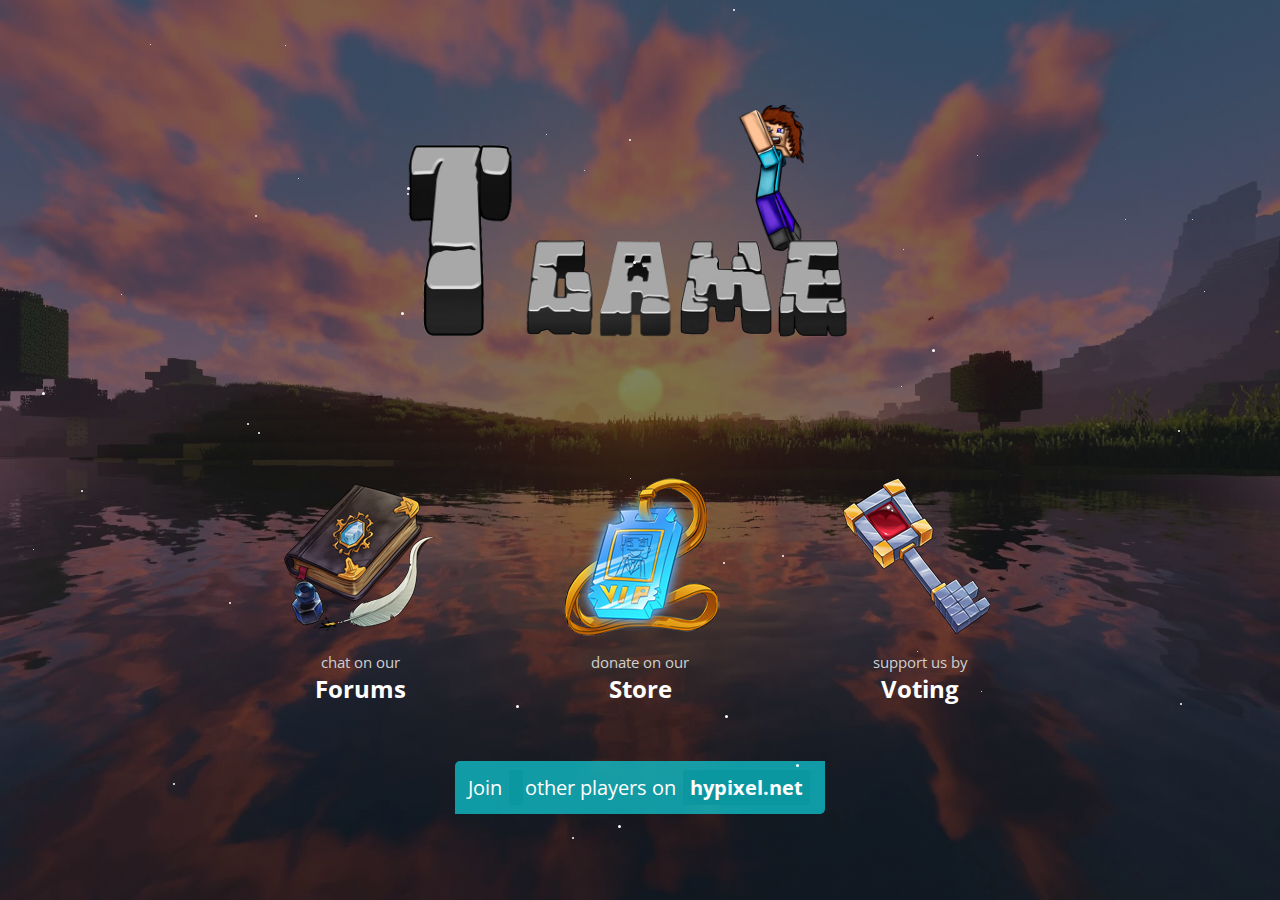
<file: HomePage/index.html>
<!-- Proudly coded by Tomer -->
<!-- Version: 1.9.2 -->

<!DOCTYPE html>
<html>
<head>
	<!-- Info meta tags, important for social media + SEO -->
	<title>T_Game Official Website</title>
	<meta name="description" content="T_Game Official Website You can join with the IP 'rooms-clearing.gl.joinmc.link'.">
	<meta property="og:title" content="T_Game Official Website">
	<meta property="og:site_name" content="T_Game">
	<meta property="og:description" content="T_Game is a new and awesome Minecraft server. You can join with the IP 'rooms-clearing.gl.joinmc.link'.">
	<meta property="og:image" content="https://bybilly.uk/portal/img/minecraft.jpg">
	<meta property="og:url" content="https://bybilly.uk/">
	<meta name="twitter:card" content="summary_large_image">

	<meta name="viewport" content="width=device-width, initial-scale=1.0">
	<meta charset="utf-8">
	<link rel="preconnect" href="https://fonts.googleapis.com">
	<link rel="preconnect" href="https://fonts.gstatic.com" crossorigin>
	<link href="https://fonts.googleapis.com/css2?family=Open+Sans:wght@400;700&display=swap" rel="stylesheet">
	<link rel="stylesheet" href="css/stylesheet.css">
    <link rel="png" type="image/png" href="Website/LoginPage/LoginPageImage.png">

</head>
<body>
	<div class="container">
		<div class="logo">
			<!-- In the img folder, upload your logo -->
			<!-- Make sure you name it 'logo.png' or update the code below -->
			<img src="img/logo.png" alt="MyServer logo">
		</div>

		<div class="items">
			<!-- Replace # with your forum URL-->
			<a href="#" class="item forums">
			<div>
				<img src="img/forums.png" alt="Minecraft forums icon" class="img">
				<p class="subtitle">chat on our</p>
				<p class="title">Forums</p>
				<p herf="">
			</div>
			</a>

			<!-- Replace # with your store URL -->
			<a href="#" class="item store">
			<div>
				<img src="img/store.png" alt="Minecraft store icon" class="img">
				<p class="subtitle">donate on our</p>
				<p class="title">Store</p>
				<p herf="file:///C:/Users/Tomer/OneDrive/%D7%A9%D7%95%D7%9C%D7%97%D7%9F%20%D7%94%D7%A2%D7%91%D7%95%D7%93%D7%94/T_GAME%20Server/StoreWebsite/Store.html"></p>
			</div>
			</a>

			<!-- Replace # with your vote URL -->
			<a href="#" class="item vote">
			<div>
				<img src="img/vote.png" alt="Minecraft voting icon" class="img">
				<p class="subtitle">support us by</p>
				<p class="title">Voting</p>
				<p herf="">
			</div>
			</a>

		</div>

		<div class="playercount">
			<!-- Replace play.cubecraft.net with your server IP address -->
			<!-- Do it on both line 66 and line 67 -->
			<!-- Please set both your IP and port -->
			<p>Join <span class="sip" data-ip="hypixel.net">
			</span> other players on <span class="ip">hypixel.net</span></p>
		</div>
	</div>

	<script src="https://ajax.googleapis.com/ajax/libs/jquery/3.6.0/jquery.min.js"></script>
	<script src="js/firefly.js" type="text/javascript"></script>
	<script src="js/main.js" type="text/javascript"></script>
</body>
</html>
</file>
<file: HomePage/css/stylesheet.css>
* {
	box-sizing: border-box;
}

body {
	/*Want to change background image?*/
	/*Upload a new one to the img folder.*/
	/*Make sure you name it 'minecraft.jpg'*/
	background: linear-gradient(rgba(20, 26, 35,0.55),rgba(20, 26, 35, 0.55)),
				url("../img/minecraft.jpg") no-repeat center center fixed;
	background-size: cover;
	font-family: "Open Sans", Helvetica;
	margin: 0;
	position: relative;
}

html, body {
	width: 100vw;
	height: 100vh;
	overflow-x: hidden;
	display: -webkit-box;
	display: -ms-flexbox;
	display: flex;
	-webkit-box-pack: center;
	    -ms-flex-pack: center;
	        justify-content: center;
	-webkit-box-align: center;
	    -ms-flex-align: center;
	        align-items: center;
}

a {
	text-decoration: none;
}

p {
	margin: 0;
	padding: 3px;
}

.container {
	text-align: center;
}

.logo img {
	width: 225px; /* Change image size for mobile */
	-webkit-animation-name: logo;
	        animation-name: logo;
	-webkit-animation-duration: 5s;
	        animation-duration: 5s;
	-webkit-animation-iteration-count: infinite;
	        animation-iteration-count: infinite;
	-webkit-animation-timing-function: ease-in-out;
	        animation-timing-function: ease-in-out;
}


@-webkit-keyframes logo {
	0% {
		-webkit-transform: scale(1);
		        transform: scale(1);
	}
	50% {
		-webkit-transform: scale(1.07);
		        transform: scale(1.07);
	}
	100% {
		-webkit-transform: scale(1);
		        transform: scale(1);
	}
}

@keyframes logo {
	0% {
		-webkit-transform: scale(1);
		        transform: scale(1);
	}
	50% {
		-webkit-transform: scale(1.07);
		        transform: scale(1.07);
	}
	100% {
		-webkit-transform: scale(1);
		        transform: scale(1);
	}
}

.playercount {
	display: inline-block;
	margin: 20px 15px 0 15px;
	padding: 2px 0;
	background-color: rgba(15, 199, 209, 0.75);
	font-size: 1em;
	color: white;
	text-align: center;
	border-radius: 5px 0 5px 0;
	line-height: 27px;
}

.playercount > p > span {
	font-weight: bold;
	padding: 1px 4px;
	border-radius: 3px;
	background: rgba(9, 150, 158, 0.7);
	margin: 0 2px;
}

.extrapad {
	padding: 0;
}

.ip {
	cursor: pointer;
}

.items {
	display: -webkit-box;
	display: -ms-flexbox;
	display: flex;
	-ms-flex-pack: distribute;
	    justify-content: space-around;
	-ms-flex-preferred-size: 100px;
	    flex-basis: 100px;
	padding: 18px 0 10px 0;

}

.item img {
	-webkit-transition: all 0.2s ease;
	-o-transition: all 0.2s ease;
	transition: all 0.2s ease;
	margin-bottom: 7px;
}

.item img:hover {
	-webkit-transform:scale(1.1);
	    -ms-transform:scale(1.1);
	        transform:scale(1.1);
}

.img {
	width: 80%;
}

.title {
	font-weight: bold;
	font-size: 17px;
	color: white;
}

.subtitle {
	color: #cfcfcf;
	font-size: 12px;
}

.title,
.subtitle {
	margin: 0;
	padding: 0;
}


@media(min-width: 400px) {
	.logo img {
		width: 280px; /* Change image size for mid sized devices */
	}

	.playercount {
		margin-top: 30px;
		padding: 5px;
	}

	.playercount > p > span {
		padding: 2px 7px;
	}
}

@media(min-width: 1250px) {
	.title {
		font-size: 24px;
	}

	.subtitle {
		font-size: 15px;
	}

	.logo img {
		width: 470px; /* Change image size for desktop */
	}

	.logo {
		margin-bottom: 28px;
	}
	.img {
		width: 100%;
	}
	.items {
		padding: 30px 0 20px 0;
	}
	.playercount {
		font-size: 1.22em;
		padding: 10px;
	}

	.extrapad {
		padding: 0 42.5px;
	}

	.playercount > p > span {
		padding: 4px 7px;
	}
}

@media(min-width: 1000px) {
	.items {
		-webkit-box-pack: center;
		    -ms-flex-pack: center;
		        justify-content: center;
	}

	.item:not(:first-child) {
		margin-left: 90px;
	}
}
</file>
